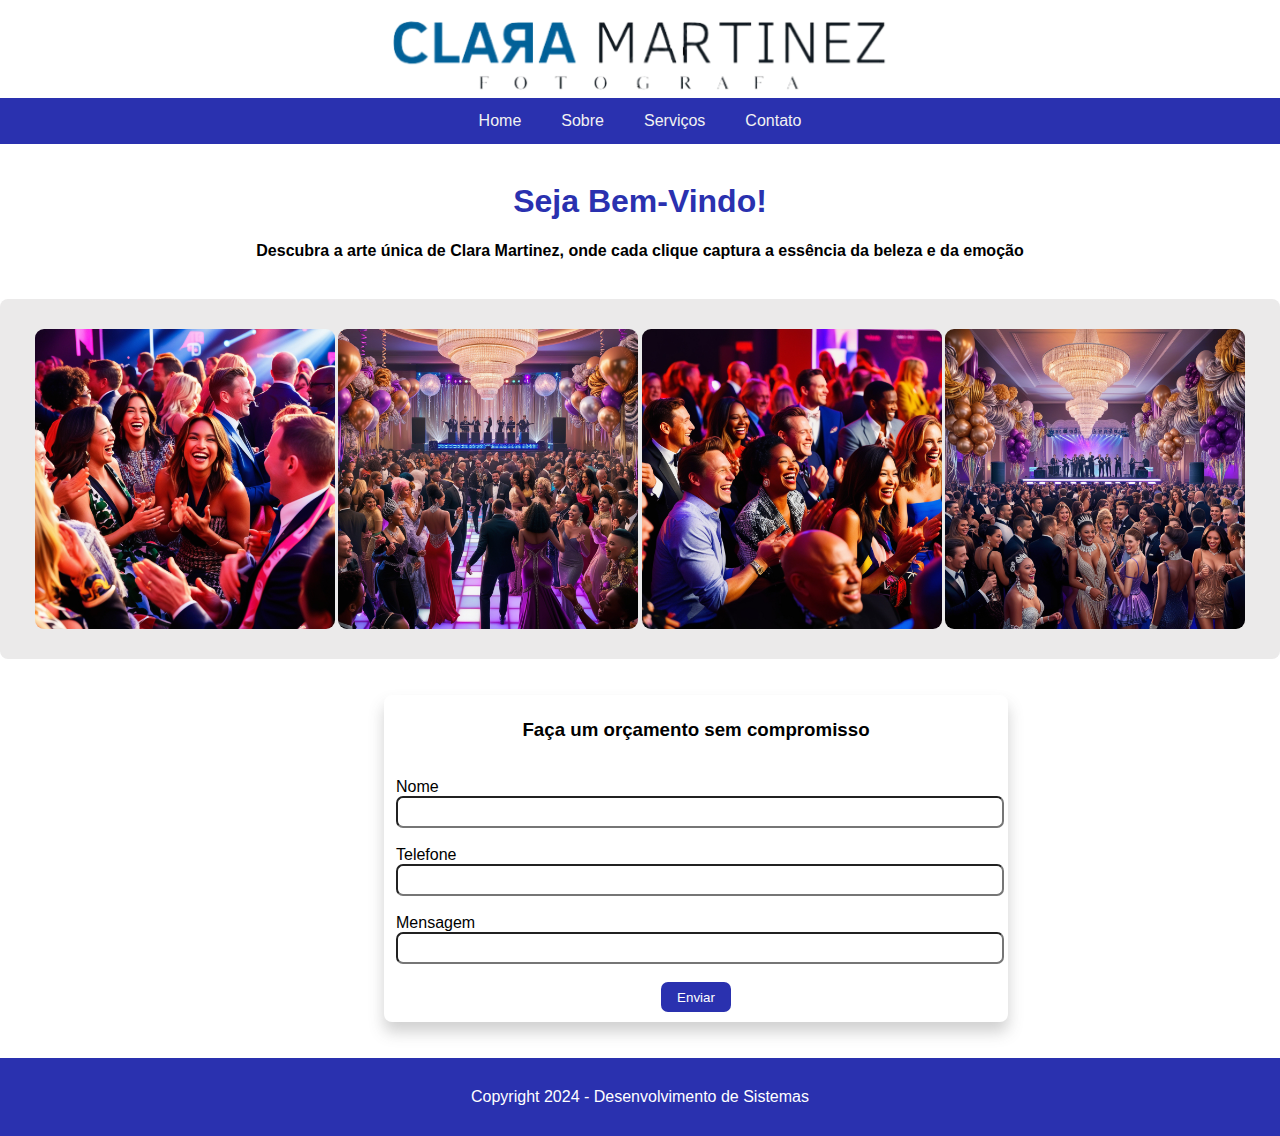
<file: index.html>
<!DOCTYPE html>
<html lang="pt-br">

<head>
    <meta charset="UTF-8">
    <meta name="viewport" content="width=device-width, initial-scale=1.0">
    <title>Portifólio</title>
    <link rel="icon" href="imagens/icone.png">
    <link rel="stylesheet" href="index.css">

<body>

    <center>
        <br>
        <img src="imagens/logo sem fundo.png" alt="Logo" width="500"><br>
    </center>
    <div class="navbar">
        <a href="index.html">Home</a>
        <a href="sobre.html">Sobre</a>
        <a href="servicos.html">Serviços</a>
        <a href="contato.html">Contato</a>
    </div><br>
    <center>
        <h1 style="color: rgb(42, 49, 175);">Seja Bem-Vindo!</h1>
        <h4>Descubra a arte única de Clara Martinez, onde cada clique captura a essência da beleza e da emoção</h4>
    </center>
    <br>
    <div class="div-imagens">
        <br><br>
        <img src="imagens/eventos1 (1).jpg" height="300">
        <img src="imagens/eventos1 (3).jpg" height="300">
        <img src="imagens/eventos1 (2).jpg" height="300">
        <img src="imagens/eventos1 (4).jpg" height="300">
        <br><br>
    </div>
    <br><br>
    <Fieldset>
        <form>
            <center>
                <h3>Faça um orçamento sem compromisso</h3>
            </center>
            <br>
            <label>Nome</label>
            <input type="text" name="nome" required><br><br>
            <label>Telefone</label>
            <input type="tel" name="tel" required><br><br>
            <label>Mensagem</label>
            <input type="text" name="mensagem" required><br><br>
            <center>
                <button>Enviar</button>
            </center>
        </form>
    </Fieldset>
    <br><br>
    <footer>
        Copyright 2024 - Desenvolvimento de Sistemas
    </footer>

    <div vw class="enabled">
        <div vw-access-button class="active"></div>
        <div vw-plugin-wrapper>
            <div class="vw-plugin-top-wrapper"></div>
        </div>
    </div>
    <script src="https://vlibras.gov.br/app/vlibras-plugin.js"></script>
    <script>
        new window.VLibras.Widget('https://vlibras.gov.br/app');
    </script>
</body>

</html>
</file>
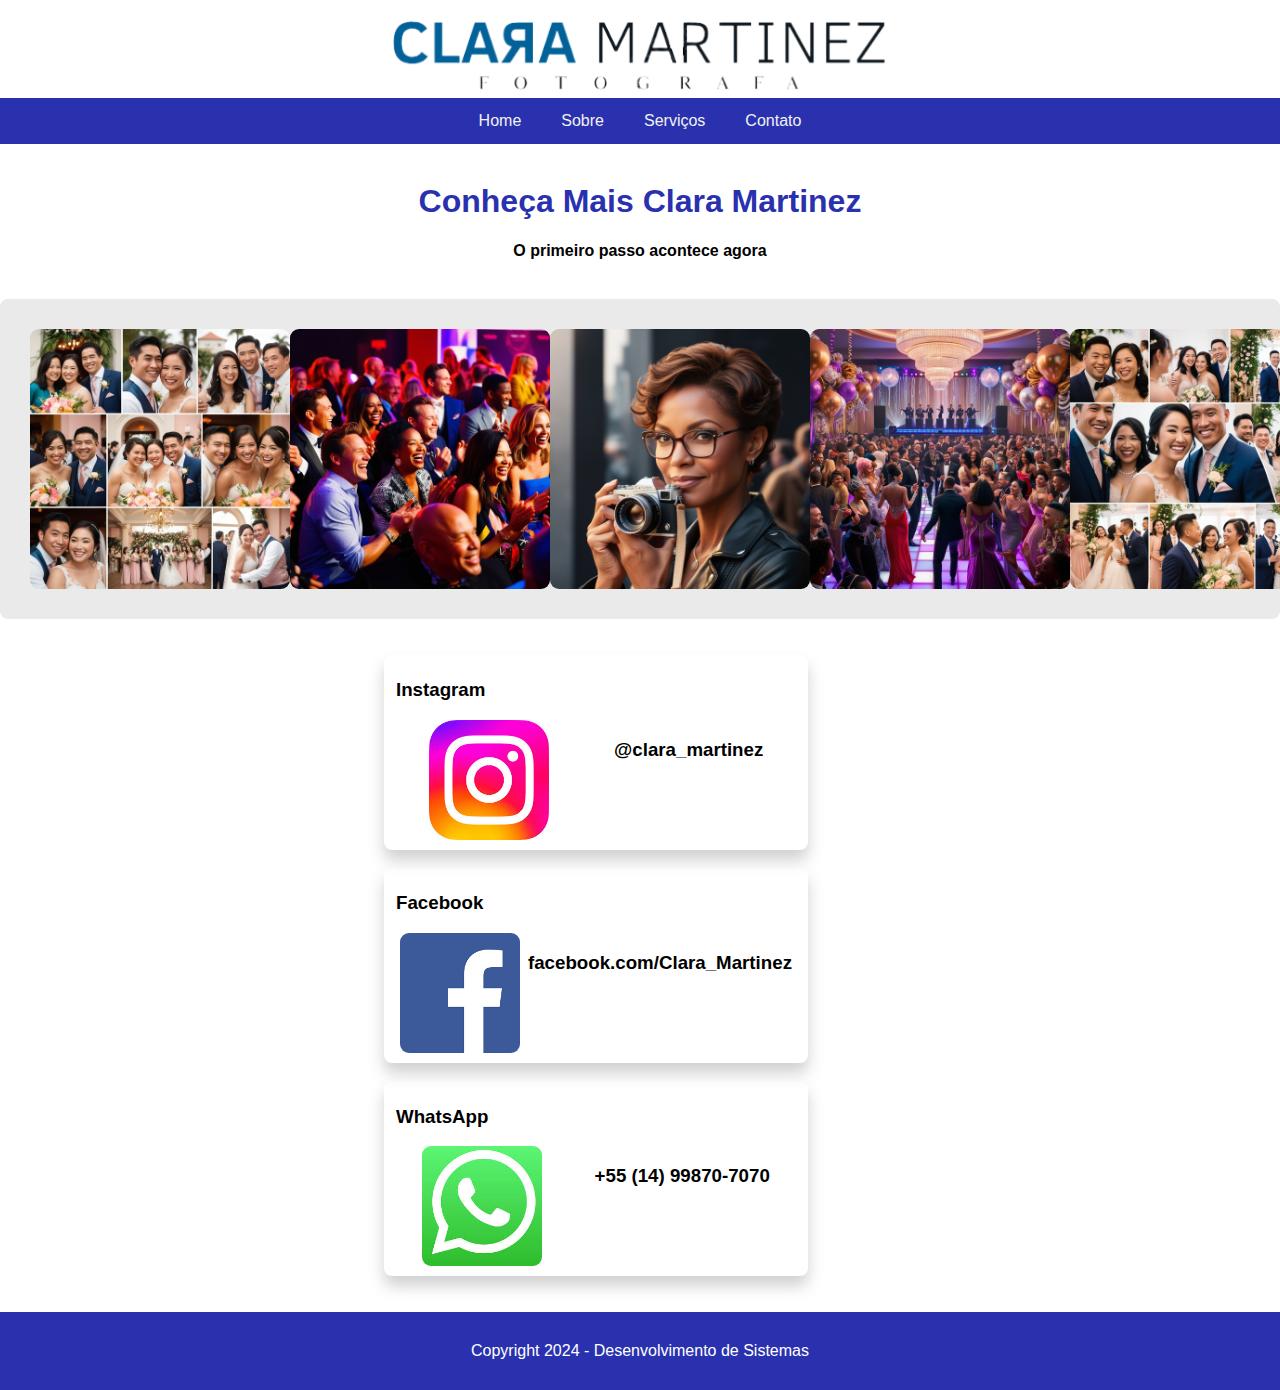
<file: contato.html>
<!DOCTYPE html>
<html lang="pt-br">

<head>
    <meta charset="UTF-8">
    <meta name="viewport" content="width=device-width, initial-scale=1.0">
    <title>Contato</title>
    <link rel="stylesheet" href="index.css">
    <link rel="icon" href="imagens/icone.png">
</head>

<body>
    <center>
        <br>
        <img src="imagens/logo sem fundo.png" alt="Logo" width="500"><br>
    </center>
    <div class="navbar">
        <a href="index.html">Home</a>
        <a href="sobre.html">Sobre</a>
        <a href="servicos.html">Serviços</a>
        <a href="contato.html">Contato</a>
    </div><br>
    <center>
        <h1 style="color: rgb(42, 49, 175);">Conheça Mais Clara Martinez</h1>
        <h4>O primeiro passo acontece agora</h4>
    </center>
    <br>
    <div class="div-imagens">
        <br><br>
        <img src="imagens/eventos1 (6).jpg" height="260">
        <img src="imagens/eventos1 (2).jpg" height="260">
        <img src="imagens/Clara.jpg" height="260">
        <img src="imagens/eventos1 (3).jpg" height="260">
        <img src="imagens/eventos1 (7).jpg" height="260">
        <br><br>
    </div>
    <br><br>
    <fieldset style="width: 400px;">
        <h3>Instagram</h3>
        <div class="div-servico">
            <img src="imagens/insta.jfif" height="120" width="120">
            <h3>@clara_martinez</h3>
        </div>
    </fieldset><br>
    <fieldset style="width: 400px;">
        <h3>Facebook</h3>
        <div class="div-servico">
            <img src="imagens/face.png" height="120" width="120">
            <h3>facebook.com/Clara_Martinez</h3>
        </div>
    </fieldset><br>
    <fieldset style="width: 400px;">
        <h3>WhatsApp</h3>
        <div class="div-servico">
            <img src="imagens/whats.jfif" height="120" width="120">
            <h3>+55 (14) 99870-7070</h3>
        </div>
    </fieldset>
    <br><br>
    <footer>
        Copyright 2024 - Desenvolvimento de Sistemas
    </footer>

    <div vw class="enabled">
        <div vw-access-button class="active"></div>
        <div vw-plugin-wrapper>
            <div class="vw-plugin-top-wrapper"></div>
        </div>
    </div>
    <script src="https://vlibras.gov.br/app/vlibras-plugin.js"></script>
    <script>
        new window.VLibras.Widget('https://vlibras.gov.br/app');
    </script>
</body>

</html>
</file>
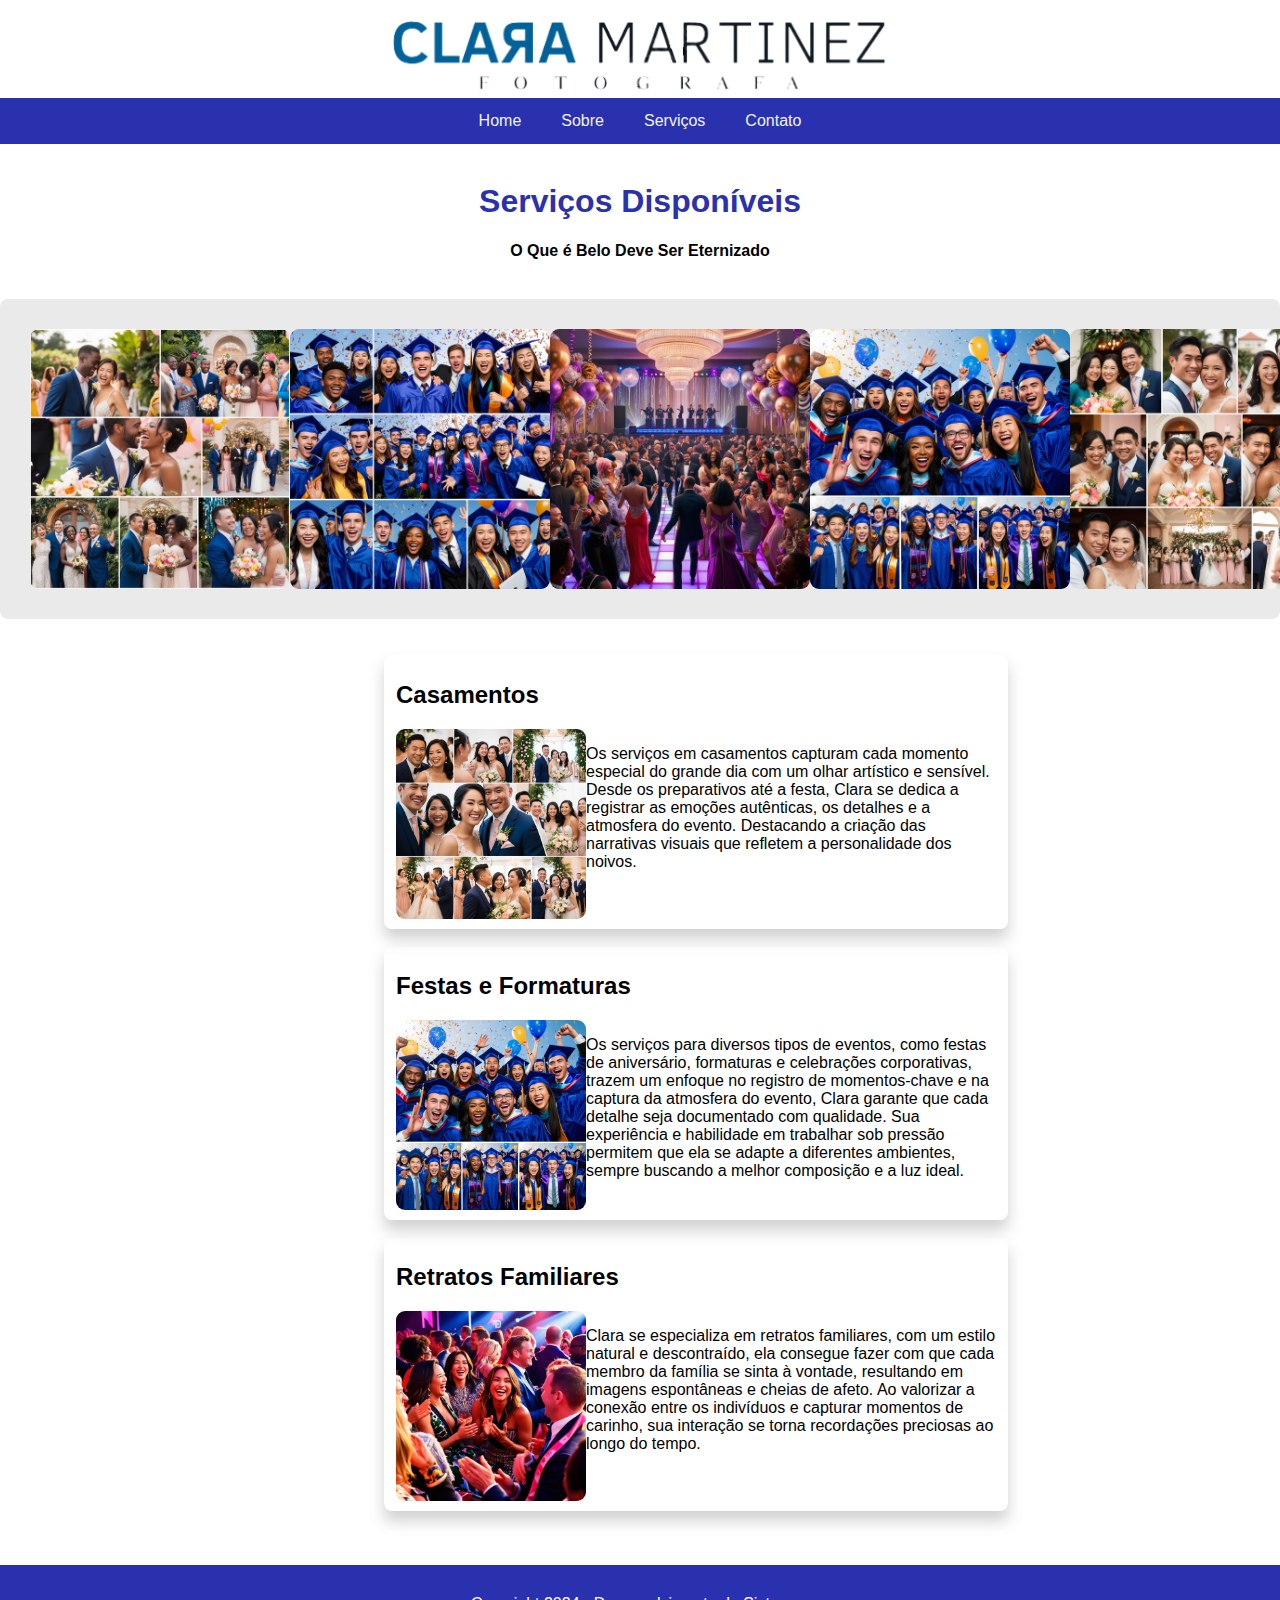
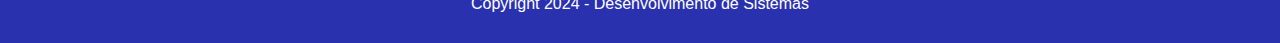
<file: servicos.html>
<!DOCTYPE html>
<html lang="pt-br">

<head>
    <meta charset="UTF-8">
    <meta name="viewport" content="width=device-width, initial-scale=1.0">
    <title>Serviços</title>
    <link rel="stylesheet" href="index.css">
    <link rel="icon" href="imagens/icone.png">
</head>

<body>
    <center>
        <br>
        <img src="imagens/logo sem fundo.png" alt="Logo" width="500"><br>
    </center>
    <div class="navbar">
        <a href="index.html">Home</a>
        <a href="sobre.html">Sobre</a>
        <a href="servicos.html">Serviços</a>
        <a href="contato.html">Contato</a>
    </div><br>
    <center>
        <h1 style="color: rgb(42, 49, 175);">Serviços Disponíveis</h1>
        <h4>O Que é Belo Deve Ser Eternizado</h4>
    </center>
    <br>
    <div class="div-imagens">
        <br><br>
        <img src="imagens/eventos1 (5).jpg" height="260">
        <img src="imagens/eventos1 (8).jpg" height="260">
        <img src="imagens/eventos1 (3).jpg" height="260">
        <img src="imagens/eventos1 (9).jpg" height="260">
        <img src="imagens/eventos1 (6).jpg" height="260">
        <br><br>
    </div>
    <br><br>
    <fieldset>
        <h2>Casamentos</h2>
        <div class="div-servico">
            <img src="imagens/eventos1 (7).jpg" height="190" width="190">
            <p>Os serviços em casamentos capturam cada momento especial do grande
                dia com um olhar artístico e sensível. Desde os preparativos até a festa,
                Clara se dedica a registrar as
                emoções autênticas, os detalhes e a atmosfera do evento. Destacando a criação das narrativas visuais
                que refletem a personalidade dos noivos.</p>
        </div>
    </fieldset><br>
    <fieldset>
        <h2>Festas e Formaturas</h2>
        <div class="div-servico">
            <img src="imagens/eventos1 (9).jpg" height="190" width="190">
            <p>Os serviços para diversos tipos de eventos, como festas de aniversário,
                formaturas e celebrações corporativas, trazem um enfoque no registro de momentos-chave e na captura da
                atmosfera do evento, Clara garante que cada detalhe seja documentado com qualidade. Sua experiência e
                habilidade em trabalhar sob pressão permitem que ela se adapte a diferentes ambientes, sempre buscando a
                melhor composição e a luz ideal.</p>
        </div>
    </fieldset><br>
    <fieldset>
        <h2>Retratos Familiares</h2>
        <div class="div-servico">
            <img src="imagens/eventos1 (1).jpg" height="190" width="190">
            <p>Clara se especializa em retratos familiares, com um estilo natural e
                descontraído, ela consegue fazer com que cada membro da família se sinta à vontade, resultando em
                imagens espontâneas e cheias de afeto. Ao valorizar a conexão entre os indivíduos e capturar momentos
                de carinho, sua interação se torna recordações preciosas ao longo do tempo.</p>
        </div>
    </fieldset><br>
    <br><br>
    <footer>
        Copyright 2024 - Desenvolvimento de Sistemas
    </footer>

    <div vw class="enabled">
        <div vw-access-button class="active"></div>
        <div vw-plugin-wrapper>
            <div class="vw-plugin-top-wrapper"></div>
        </div>
    </div>
    <script src="https://vlibras.gov.br/app/vlibras-plugin.js"></script>
    <script>
        new window.VLibras.Widget('https://vlibras.gov.br/app');
    </script>
</body>

</html>
</file>
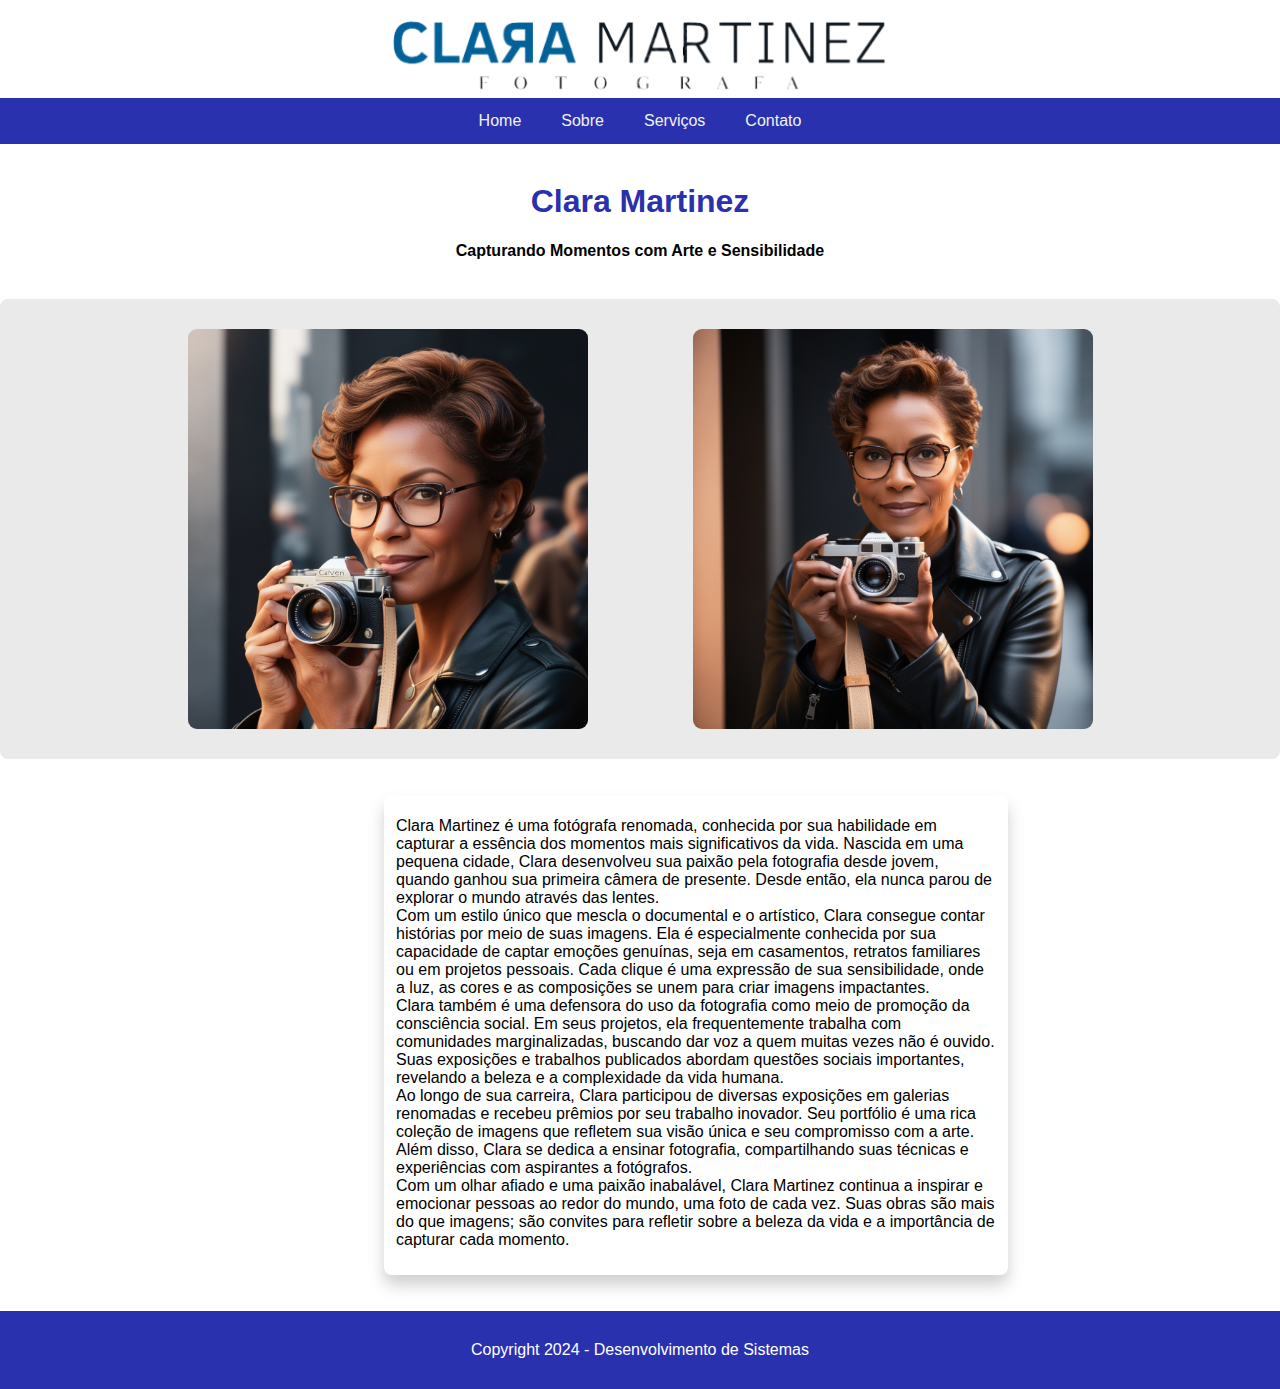
<file: sobre.html>
<!DOCTYPE html>
<html lang="pt-br">

<head>
    <meta charset="UTF-8">
    <meta name="viewport" content="width=device-width, initial-scale=1.0">
    <title>Sobre</title>
    <link rel="stylesheet" href="index.css">
    <link rel="icon" href="imagens/icone.png">
</head>

<body>
    <center>
        <br>
        <img src="imagens/logo sem fundo.png" alt="Logo" width="500"><br>
    </center>
    <div class="navbar">
        <a href="index.html">Home</a>
        <a href="sobre.html">Sobre</a>
        <a href="servicos.html">Serviços</a>
        <a href="contato.html">Contato</a>
    </div><br>
    <center>
        <h1 style="color: rgb(42, 49, 175);">Clara Martinez</h1>
        <h4>Capturando Momentos com Arte e Sensibilidade</h4>
    </center>
    <br>
    <div class="div-imagens">
        <br><br>
        <img src="imagens/Clara.jpg" height="400">
        <img src="imagens/Clara 2.jpg" height="400">
        <br><br>
    </div>
    <br><br>
    <fieldset>
        <p>Clara Martinez é uma fotógrafa renomada, conhecida por sua habilidade em capturar a essência dos momentos
            mais significativos da vida. Nascida em uma pequena cidade, Clara desenvolveu sua paixão pela fotografia
            desde jovem, quando ganhou sua primeira câmera de presente. Desde então, ela nunca parou de explorar o
            mundo
            através das lentes.<br>
            Com um estilo único que mescla o documental e o artístico, Clara consegue contar histórias por meio de
            suas
            imagens. Ela é especialmente conhecida por sua capacidade de captar emoções genuínas, seja em
            casamentos,
            retratos familiares ou em projetos pessoais. Cada clique é uma expressão de sua sensibilidade, onde a
            luz,
            as cores e as composições se unem para criar imagens impactantes.<br>
            Clara também é uma defensora do uso da fotografia como meio de promoção da consciência social. Em seus
            projetos, ela frequentemente trabalha com comunidades marginalizadas, buscando dar voz a quem muitas
            vezes
            não é ouvido. Suas exposições e trabalhos publicados abordam questões sociais importantes, revelando a
            beleza e a complexidade da vida humana.<br>
            Ao longo de sua carreira, Clara participou de diversas exposições em galerias renomadas e recebeu
            prêmios
            por seu trabalho inovador. Seu portfólio é uma rica coleção de imagens que refletem sua visão única e
            seu
            compromisso com a arte. Além disso, Clara se dedica a ensinar fotografia, compartilhando suas técnicas e
            experiências com aspirantes a fotógrafos.<br>
            Com um olhar afiado e uma paixão inabalável, Clara Martinez continua a inspirar e emocionar pessoas ao
            redor
            do mundo, uma foto de cada vez. Suas obras são mais do que imagens; são convites para refletir sobre a
            beleza da vida e a importância de capturar cada momento.<br></p>
    </fieldset>

    <br><br>
    <footer>
        Copyright 2024 - Desenvolvimento de Sistemas
    </footer>

    <div vw class="enabled">
        <div vw-access-button class="active"></div>
        <div vw-plugin-wrapper>
            <div class="vw-plugin-top-wrapper"></div>
        </div>
    </div>
    <script src="https://vlibras.gov.br/app/vlibras-plugin.js"></script>
    <script>
        new window.VLibras.Widget('https://vlibras.gov.br/app');
    </script>
</body>

</html>
</file>
<file: index.css>
body {
    margin: 0;
    font-family: arial, sans-serif;
}

.navbar {
    background-color: rgb(42, 49, 175);
    overflow: hidden;
    display: flex;
    justify-content: center;
    align-items: center;
}

.navbar a {
    color: #f2f2f2;
    text-align: center;
    padding: 14px 20px;
    text-decoration: none;
}

.navbar a:hover {
    background-color: #ddd;
    color: black;
}

img {
    border-radius: 9px;
}

.div-imagens {
    border: none;
    border-radius: 8px;
    background-color: rgb(235, 234, 234);
    padding: 30px;
    display: flex;
    justify-content: space-around;
}
.div-servico{
    display: flex;
    justify-content: space-around;
}

fieldset {
    border-style: hidden;
    border-radius: 8px;
    width: 600px;
    display: flex;
    flex-direction: column;
    margin-left: 30%;
    box-shadow: 0 10px 15px rgba(77, 77, 77, 0.264);
}

input {
    height: 26px;
    border-radius: 7px;
    width: 100%;
}

button {
    height: 30px;
    border-radius: 7px;
    border: none;
    background-color: rgb(42, 49, 175);
    color: white;
    width: 70px;
}

footer{
    background-color:  rgb(42, 49, 175);
    color: white;
    display: flex;
    justify-content: center;
    align-items: center;
    padding: 30px;
}
</file>
